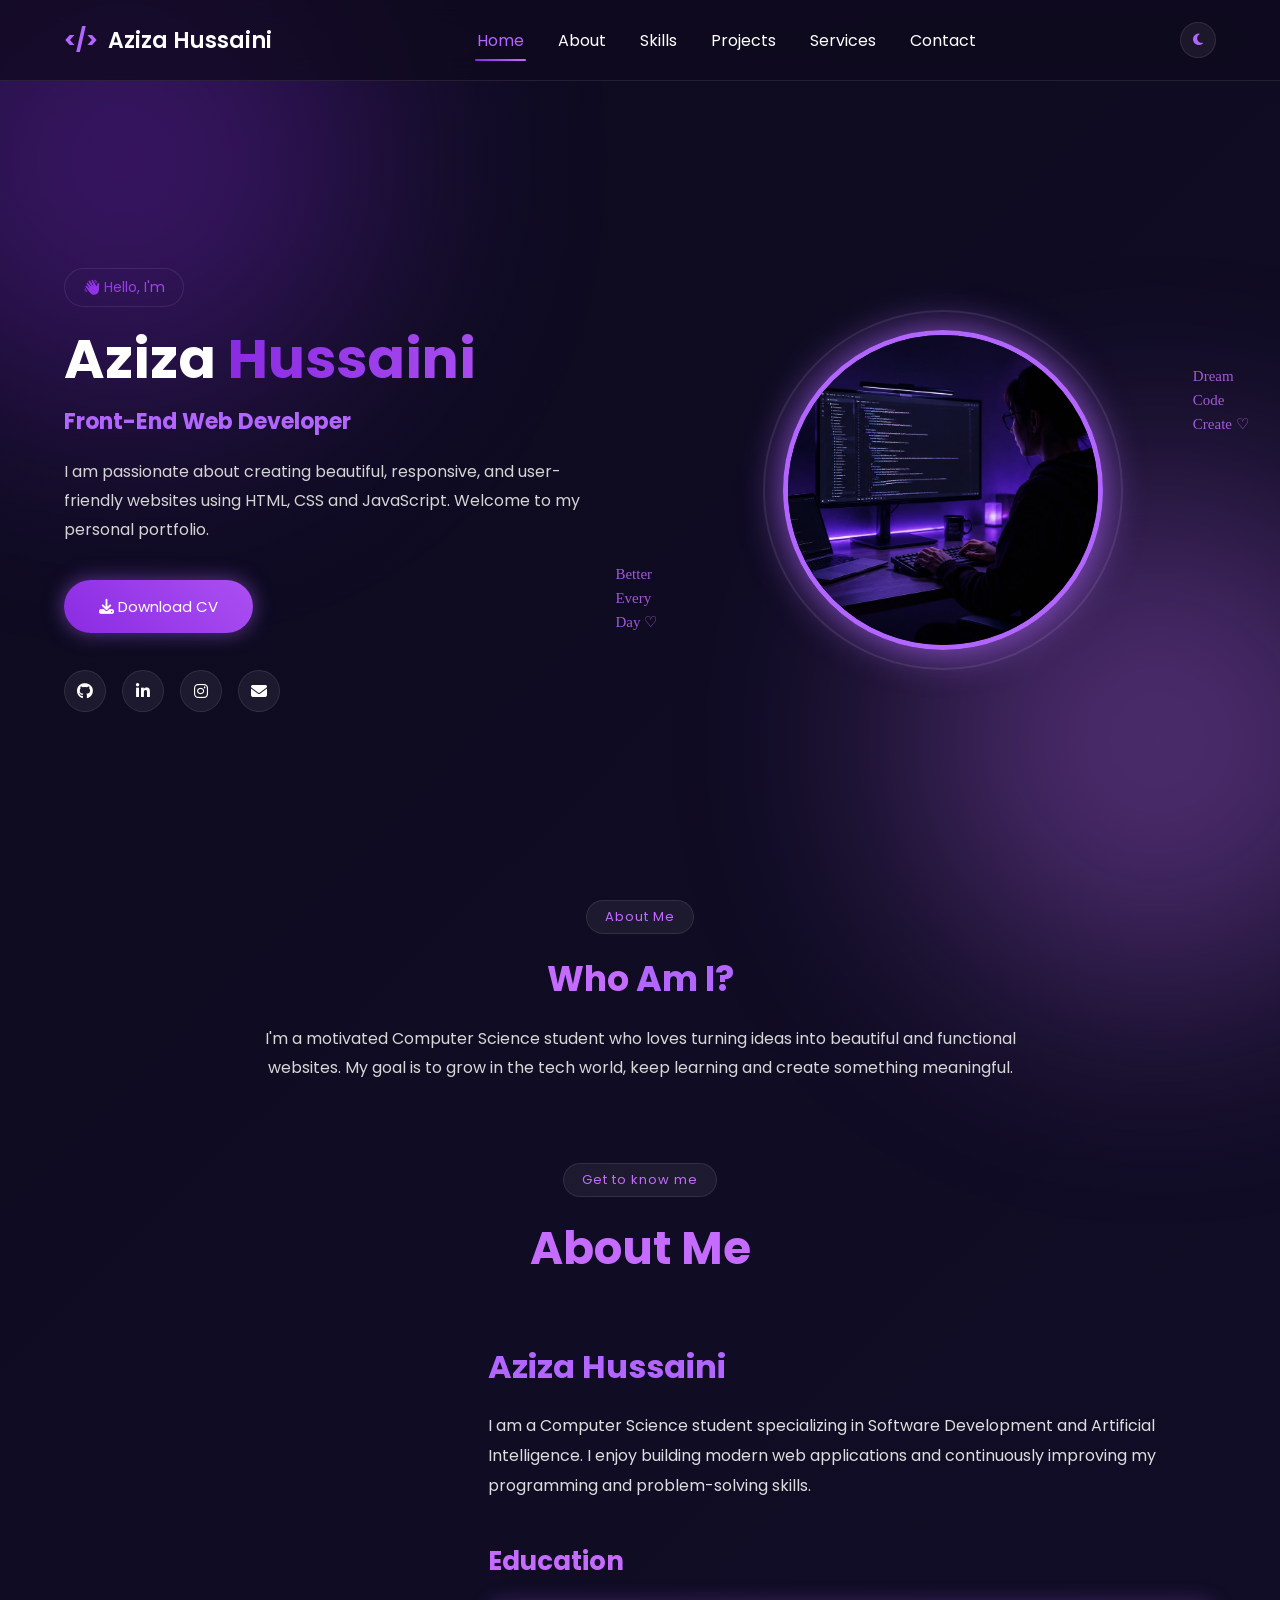
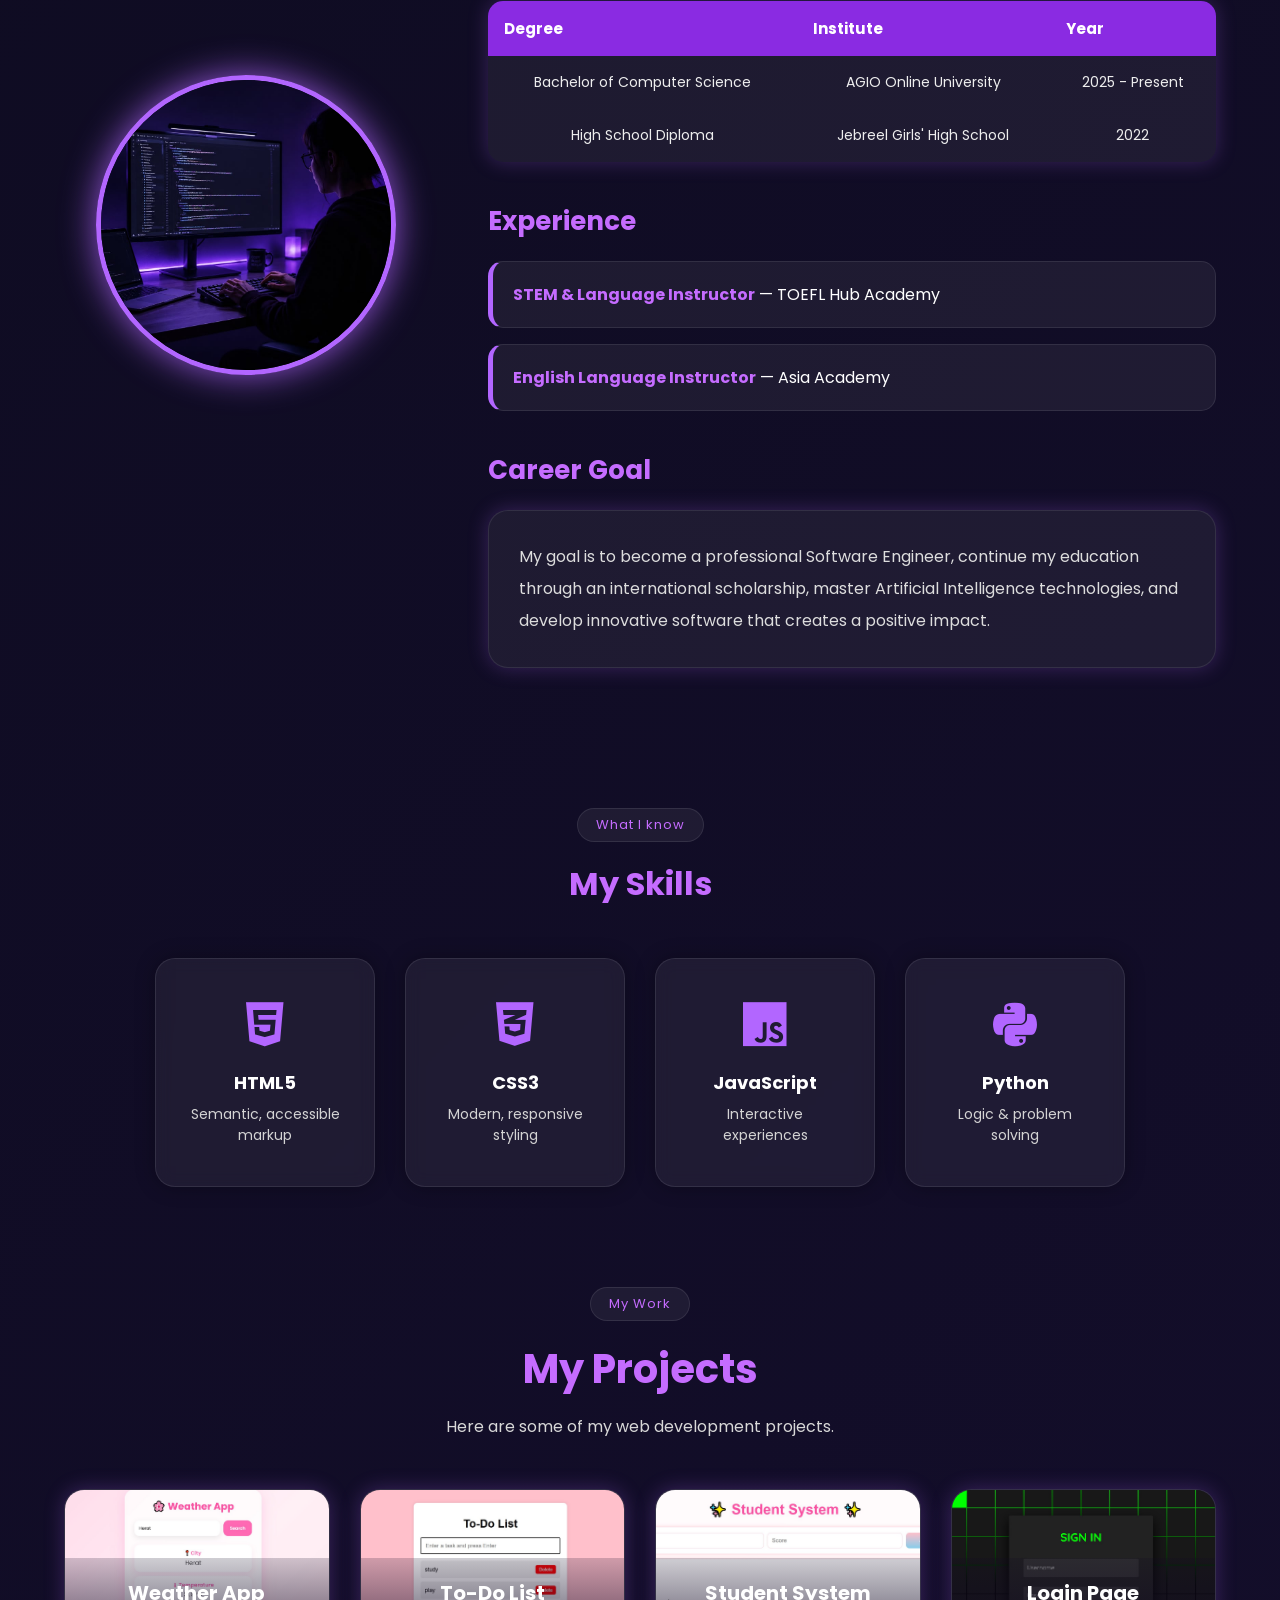
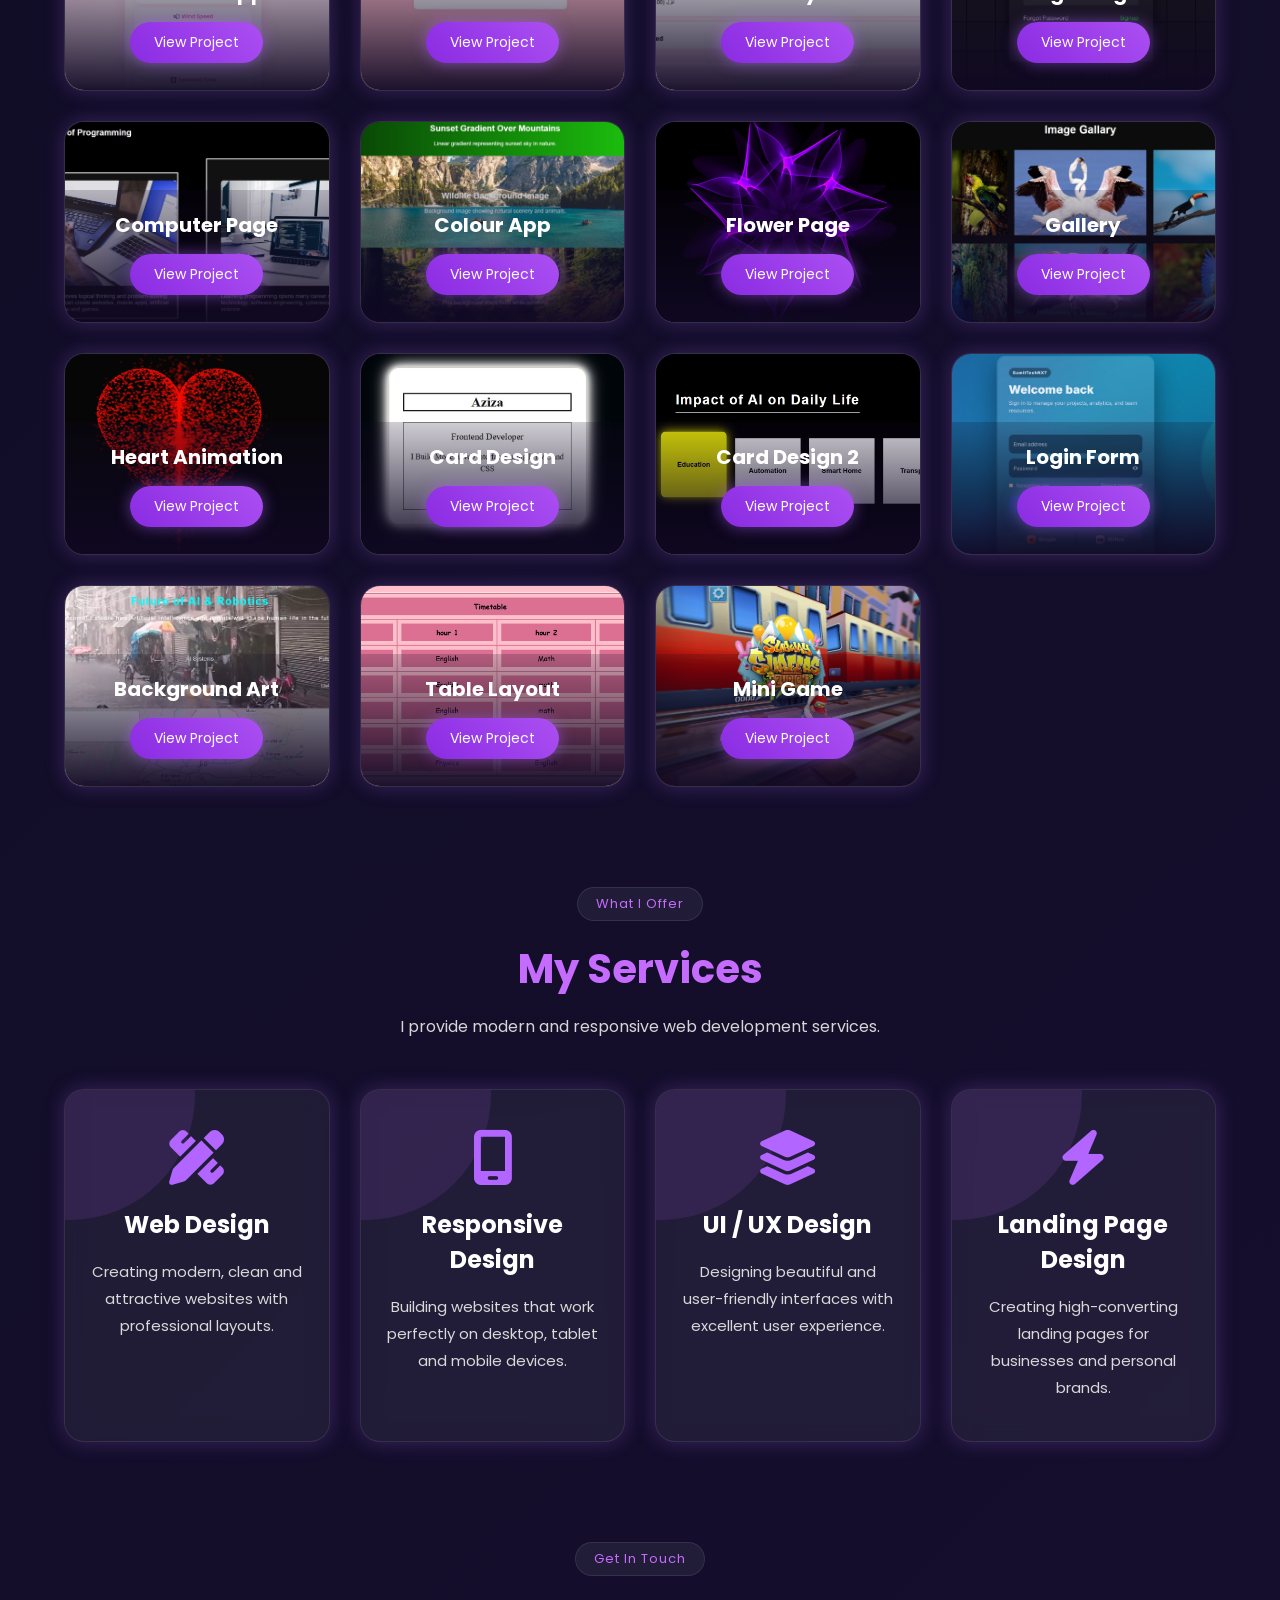
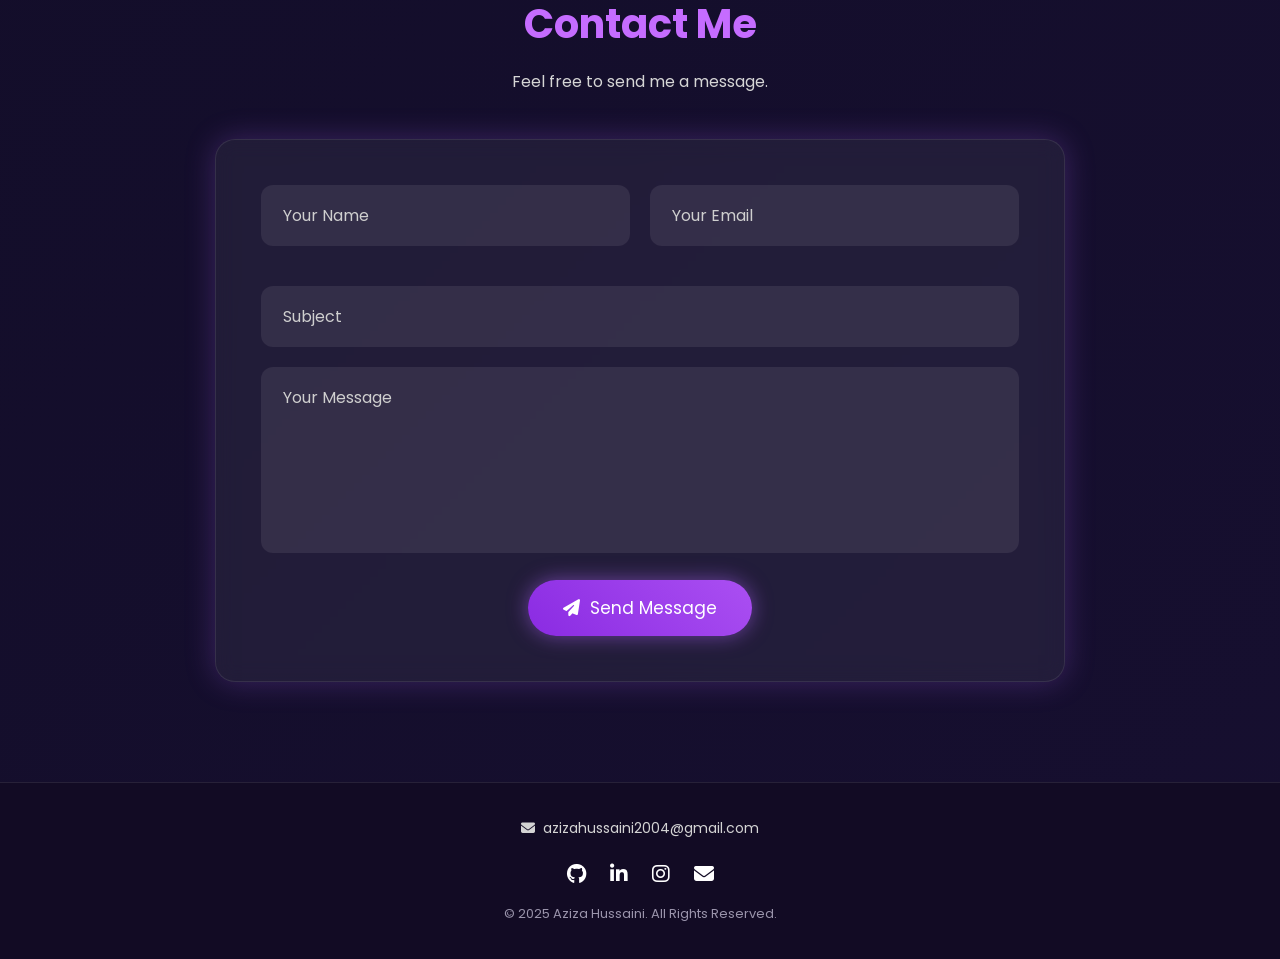
<file: index.html>
<!DOCTYPE html>
<html lang="en">
<head>
<meta charset="UTF-8">
<meta name="viewport" content="width=device-width, initial-scale=1.0">
<title>Aziza Hussaini | Front-End Web Developer</title>
<link rel="preconnect" href="https://fonts.googleapis.com">
<link href="https://fonts.googleapis.com/css2?family=Poppins:wght@300;400;500;600;700&display=swap" rel="stylesheet">
<link rel="stylesheet" href="https://cdnjs.cloudflare.com/ajax/libs/font-awesome/6.5.1/css/all.min.css">
<link rel="stylesheet" href="style2.css">
</head>
<body>

<header>
  <div class="navbar">
    <div class="logo"><span class="logo-icon">&lt;/&gt;</span> Aziza Hussaini</div>
    <ul class="nav-links">
      <li><a href="#home" class="active">Home</a></li>
      <li><a href="#about">About</a></li>
      <li><a href="#skills">Skills</a></li>
      <li><a href="#projects">Projects</a></li>
      <li><a href="#services">Services</a></li>
      <li><a href="#contact">Contact</a></li>
    </ul>
    <button class="theme-toggle" id="themeToggle" aria-label="Toggle theme"><i class="fa-solid fa-moon"></i></button>
  </div>
</header>

<main>

  <!-- HOME -->
  <section class="hero" id="home">
    <div class="hero-text">
      <span class="badge">👋 Hello, I'm</span>
      <h1>Aziza <span>Hussaini</span></h1>
      <h3>Front-End Web Developer</h3>
      <p>I am passionate about creating beautiful, responsive, and user-friendly websites using HTML, CSS and JavaScript. Welcome to my personal portfolio.</p>
      <a href="cv2.pdf" class="btn" download><i class="fa-solid fa-download"></i> Download CV</a>
      <div class="social-row">
        <a href="#" aria-label="GitHub"><i class="fa-brands fa-github"></i></a>
        <a href="#" aria-label="LinkedIn"><i class="fa-brands fa-linkedin-in"></i></a>
        <a href="https://www.instagram.com/ghazaldominion" aria-label="Instagram"><i class="fa-brands fa-instagram"></i></a>
        <a href="mailto:azizahussaini2004@gmail.com" aria-label="Email"><i class="fa-solid fa-envelope"></i></a>
      </div>
    </div>
    <div class="hero-image">
      <span class="doodle doodle-1">Dream<br>Code<br>Create ♡</span>
      <div class="frame">
        <img src="my img.jpeg" alt="Aziza Hussaini">
      </div>
      <span class="doodle doodle-2">Better<br>Every<br>Day ♡</span>
    </div>
  </section>

  <div class="about-preview">
    <span class="eyebrow">About Me</span>
    <h2>Who <span style="color:var(--accent)">Am I?</span></h2>
    <p>I'm a motivated Computer Science student who loves turning ideas into beautiful and functional websites. My goal is to grow in the tech world, keep learning and create something meaningful.</p>
  </div>

  <!-- ABOUT -->
  <section class="about-page" id="about">
    <span class="eyebrow">Get to know me</span>
    <h1>About Me</h1>
    <div class="about-container">
      <div class="about-image">
        <img src="my img.jpeg" alt="Aziza Hussaini">
      </div>
      <div class="about-content">
        <h2>Aziza Hussaini</h2>
        <p>I am a Computer Science student specializing in Software Development and Artificial Intelligence. I enjoy building modern web applications and continuously improving my programming and problem-solving skills.</p>

        <div class="education">
          <h3>Education</h3>
          <table>
            <tr><th>Degree</th><th>Institute</th><th>Year</th></tr>
            <tr><td>Bachelor of Computer Science</td><td>AGIO Online University</td><td>2025 - Present</td></tr>
            <tr><td>High School Diploma</td><td>Jebreel Girls' High School</td><td>2022</td></tr>
          </table>
        </div>

        <div class="experience">
          <h3>Experience</h3>
          <ul>
            <li><strong>STEM &amp; Language Instructor</strong> — TOEFL Hub Academy</li>
            <li><strong>English Language Instructor</strong> — Asia Academy</li>
          </ul>
        </div>

        <div class="goals">
          <h3>Career Goal</h3>
          <p>My goal is to become a professional Software Engineer, continue my education through an international scholarship, master Artificial Intelligence technologies, and develop innovative software that creates a positive impact.</p>
        </div>
      </div>
    </div>
  </section>

  <!-- SKILLS -->
  <section class="skills" id="skills">
    <span class="eyebrow">What I know</span>
    <h2>My Skills</h2>
    <div class="skill-container">
      <div class="skill-card"><i class="fa-brands fa-html5"></i><h3>HTML5</h3><p>Semantic, accessible markup</p></div>
      <div class="skill-card"><i class="fa-brands fa-css3-alt"></i><h3>CSS3</h3><p>Modern, responsive styling</p></div>
      <div class="skill-card"><i class="fa-brands fa-js"></i><h3>JavaScript</h3><p>Interactive experiences</p></div>
      <div class="skill-card"><i class="fa-brands fa-python"></i><h3>Python</h3><p>Logic &amp; problem solving</p></div>
    </div>
  </section>

  <!-- PROJECTS -->
  <section class="projects" id="projects">
    <span class="eyebrow">My Work</span>
    <h2>My Projects</h2>
    <p>Here are some of my web development projects.</p>
    <div class="project-gallery">
      <div class="project-card"><img src="weatherapp.jpg" alt="Weather App"><div class="project-info"><h3>Weather App</h3><a href="#" class="btn">View Project</a></div></div>
      <div class="project-card"><img src="to do list.jpg" alt="To Do List"><div class="project-info"><h3>To-Do List</h3><a href="#" class="btn">View Project</a></div></div>
      <div class="project-card"><img src="studentsystem.jpg" alt="Student System"><div class="project-info"><h3>Student System</h3><a href="#" class="btn">View Project</a></div></div>
      <div class="project-card"><img src="login2.jpg" alt="Login Page"><div class="project-info"><h3>Login Page</h3><a href="#" class="btn">View Project</a></div></div>
      <div class="project-card"><img src="computer.jpg" alt="Computer"><div class="project-info"><h3>Computer Page</h3><a href="#" class="btn">View Project</a></div></div>
      <div class="project-card"><img src="coloure.jpg" alt="Colour Project"><div class="project-info"><h3>Colour App</h3><a href="#" class="btn">View Project</a></div></div>
      <div class="project-card"><img src="flower.jpg" alt="Flower"><div class="project-info"><h3>Flower Page</h3><a href="#" class="btn">View Project</a></div></div>
      <div class="project-card"><img src="gallary.jpg" alt="Gallery"><div class="project-info"><h3>Gallery</h3><a href="#" class="btn">View Project</a></div></div>
      <div class="project-card"><img src="heart.jpg" alt="Heart"><div class="project-info"><h3>Heart Animation</h3><a href="#" class="btn">View Project</a></div></div>
      <div class="project-card"><img src="card.jpg" alt="Card"><div class="project-info"><h3>Card Design</h3><a href="#" class="btn">View Project</a></div></div>
      <div class="project-card"><img src="card2.jpg" alt="Card 2"><div class="project-info"><h3>Card Design 2</h3><a href="#" class="btn">View Project</a></div></div>
      <div class="project-card"><img src="login.jpg" alt="Login"><div class="project-info"><h3>Login Form</h3><a href="#" class="btn">View Project</a></div></div>
      <div class="project-card"><img src="background.jpg" alt="Background"><div class="project-info"><h3>Background Art</h3><a href="#" class="btn">View Project</a></div></div>
      <div class="project-card"><img src="table.jpg" alt="Table"><div class="project-info"><h3>Table Layout</h3><a href="#" class="btn">View Project</a></div></div>
      <div class="project-card"><img src="game.jpg" alt="Game"><div class="project-info"><h3>Mini Game</h3><a href="#" class="btn">View Project</a></div></div>
    </div>
  </section>

  <!-- SERVICES -->
  <section class="services" id="services">
    <span class="eyebrow">What I Offer</span>
    <h2>My Services</h2>
    <p>I provide modern and responsive web development services.</p>
    <div class="services-container">
      <div class="service-card"><i class="fa-solid fa-pen-ruler"></i><h3>Web Design</h3><p>Creating modern, clean and attractive websites with professional layouts.</p></div>
      <div class="service-card"><i class="fa-solid fa-mobile-screen"></i><h3>Responsive Design</h3><p>Building websites that work perfectly on desktop, tablet and mobile devices.</p></div>
      <div class="service-card"><i class="fa-solid fa-layer-group"></i><h3>UI / UX Design</h3><p>Designing beautiful and user-friendly interfaces with excellent user experience.</p></div>
      <div class="service-card"><i class="fa-solid fa-bolt"></i><h3>Landing Page Design</h3><p>Creating high-converting landing pages for businesses and personal brands.</p></div>
    </div>
  </section>

  <!-- CONTACT -->
  <section class="contact" id="contact">
    <span class="eyebrow">Get In Touch</span>
    <h2>Contact Me</h2>
    <p>Feel free to send me a message.</p>
    <form class="contact-container" onsubmit="return false;">
      <div class="input-box">
        <input type="text" placeholder="Your Name" required>
        <input type="email" placeholder="Your Email" required>
      </div>
      <input type="text" placeholder="Subject" required>
      <textarea rows="6" placeholder="Your Message" required></textarea>
      <button type="submit" class="btn"><i class="fa-solid fa-paper-plane"></i>Send Message</button>
    </form>
  </section>

</main>

<footer>
  <div class="footer-email"><i class="fa-solid fa-envelope"></i> azizahussaini2004@gmail.com</div>
  <div class="social-icons">
    <a href="#" aria-label="GitHub"><i class="fa-brands fa-github"></i></a>
    <a href="#" aria-label="LinkedIn"><i class="fa-brands fa-linkedin-in"></i></a>
    <a href="https://www.instagram.com/ghazaldominion" aria-label="Instagram"><i class="fa-brands fa-instagram"></i></a>
    <a href="mailto:azizahussaini2004@gmail.com" aria-label="Email"><i class="fa-solid fa-envelope"></i></a>
  </div>
  <p class="footer-note">© 2025 Aziza Hussaini. All Rights Reserved.</p>
</footer>

<script>
  // highlight active nav link on scroll
  const sections = document.querySelectorAll('section[id]');
  const navLinks = document.querySelectorAll('.nav-links a');
  window.addEventListener('scroll', () => {
    let current = '';
    sections.forEach(sec => {
      const top = sec.offsetTop - 120;
      if (window.scrollY >= top) current = sec.getAttribute('id');
    });
    navLinks.forEach(a => {
      a.classList.toggle('active', a.getAttribute('href') === '#' + current);
    });
  });

  // simple theme toggle icon swap (decorative)
  const toggle = document.getElementById('themeToggle');
  toggle.addEventListener('click', () => {
    document.body.classList.toggle('light-preview');
    const icon = toggle.querySelector('i');
    icon.classList.toggle('fa-moon');
    icon.classList.toggle('fa-sun');
  });
</script>

</body>
</html>
</file>
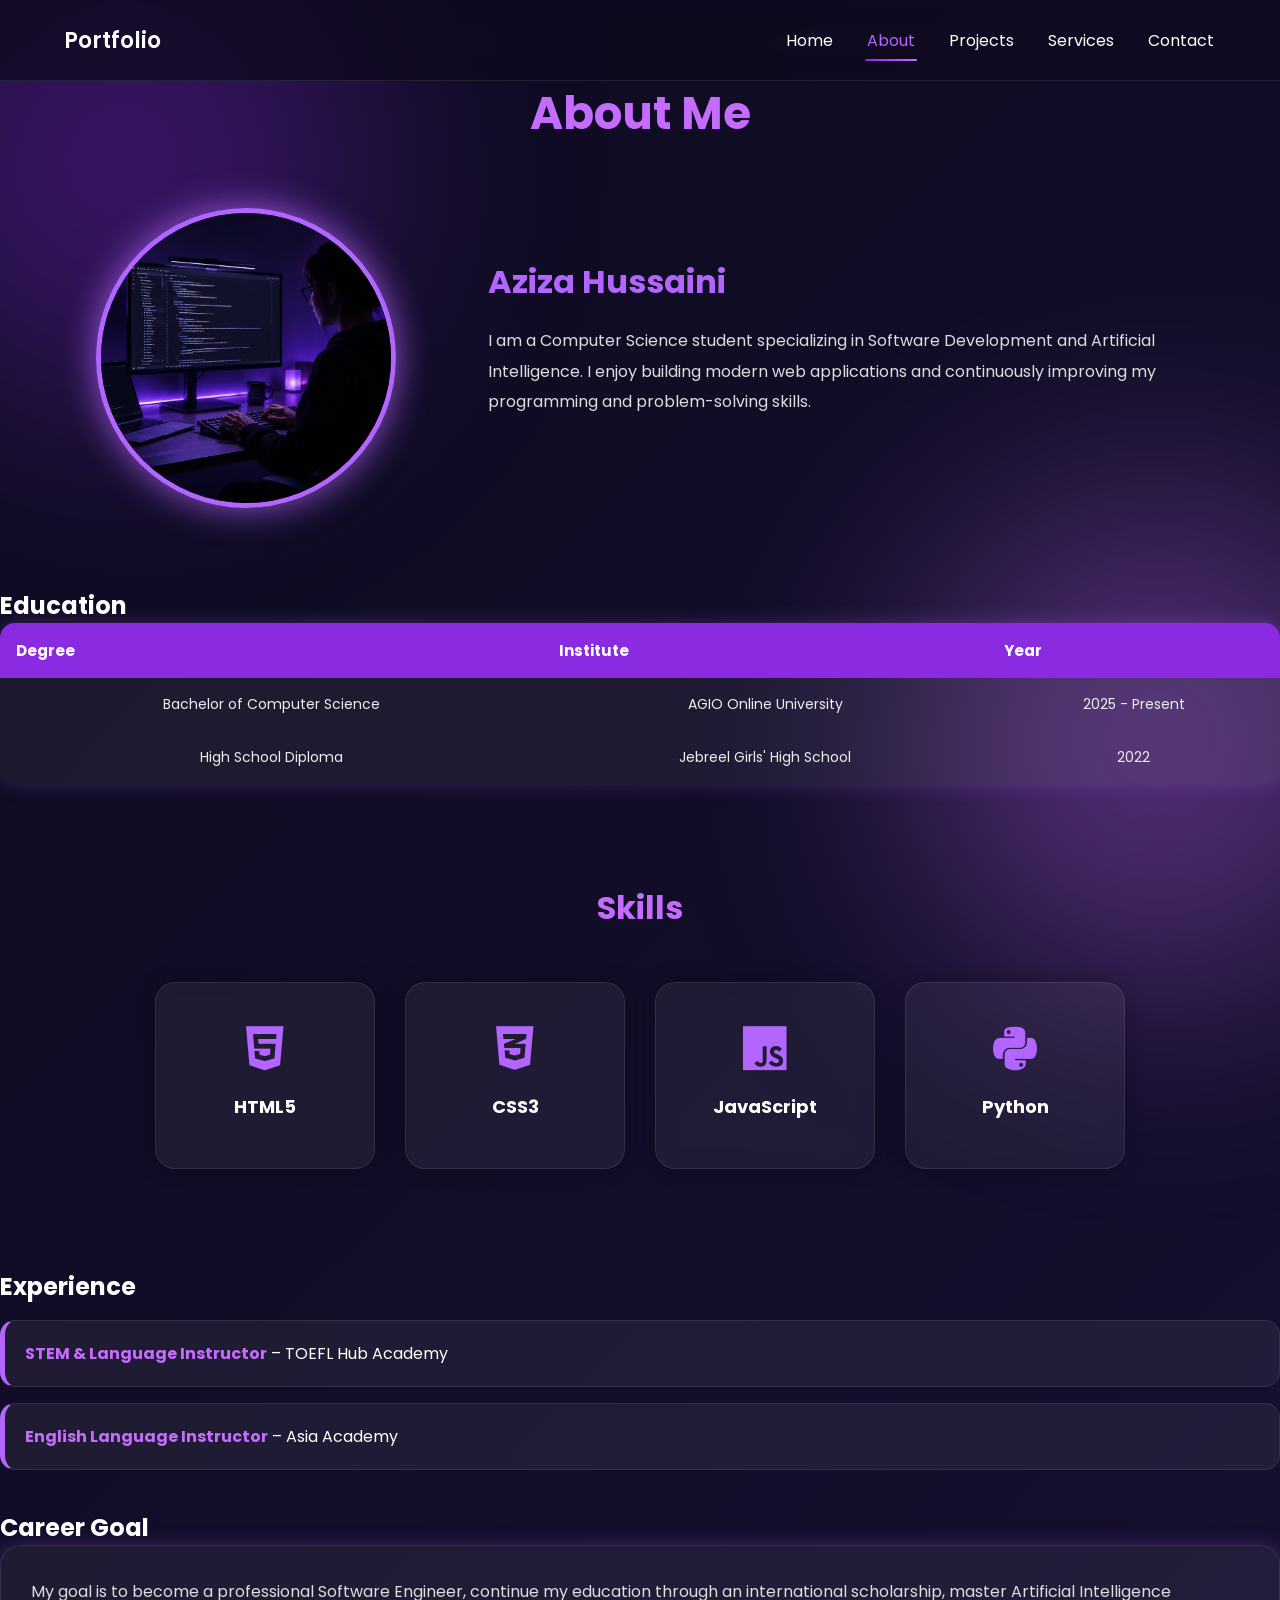
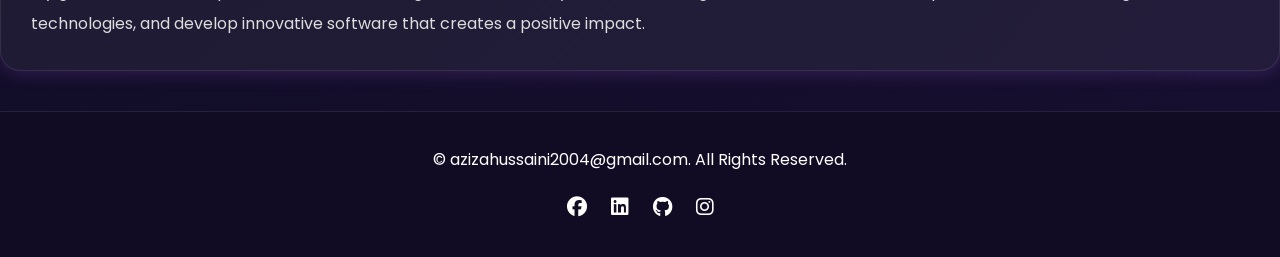
<file: about.html>
<!DOCTYPE html>
<html lang="en">

<head>
    <meta charset="UTF-8">
    <meta name="viewport" content="width=device-width, initial-scale=1.0">
    <title>About | Personal Portfolio</title>

    <link rel="stylesheet" href="style2.css">

    <link rel="preconnect" href="https://fonts.googleapis.com">
    <link rel="preconnect" href="https://fonts.gstatic.com" crossorigin>

    <link href="https://fonts.googleapis.com/css2?family=Poppins:wght@300;400;500;600;700&display=swap" rel="stylesheet">

    <link rel="stylesheet"
        href="https://cdnjs.cloudflare.com/ajax/libs/font-awesome/6.6.0/css/all.min.css">

</head>

<body>

<header>

<nav class="navbar">

<h2 class="logo">Portfolio</h2>

<ul class="nav-links">

<li><a href="index.html">Home</a></li>

<li><a href="about.html" class="active">About</a></li>

<li><a href="projects.html">Projects</a></li>

<li><a href="services.html">Services</a></li>

<li><a href="contact.html">Contact</a></li>

</ul>

</nav>

</header>

<section class="about-page">

<h1>About Me</h1>

<div class="about-container">

<div class="about-image">

<img src="my img.jpeg" alt="Profile">

</div>

<div class="about-content">

<h2>Aziza Hussaini</h2>

<p>
I am a Computer Science student specializing in Software Development and Artificial Intelligence. I enjoy building modern web applications and continuously improving my programming and problem-solving skills.
</p>

</div>

</div>

</section>

<section class="education">

<h2>Education</h2>

<table>

<tr>

<th>Degree</th>

<th>Institute</th>

<th>Year</th>

</tr>

<tr>

<td>Bachelor of Computer Science</td>

<td>AGIO Online University</td>

<td>2025 - Present</td>

</tr>

<tr>

<td>High School Diploma</td>

<td>Jebreel Girls' High School</td>

<td>2022</td>

</tr>

</table>

</section>

<section class="skills">

<h2>Skills</h2>

<div class="skill-container">

<div class="skill-card">
<i class="fa-brands fa-html5"></i>
<h3>HTML5</h3>
</div>

<div class="skill-card">
<i class="fa-brands fa-css3-alt"></i>
<h3>CSS3</h3>
</div>

<div class="skill-card">
<i class="fa-brands fa-js"></i>
<h3>JavaScript</h3>
</div>

<div class="skill-card">
<i class="fa-brands fa-python"></i>
<h3>Python</h3>
</div>

</div>

</section>

<section class="experience">

<h2>Experience</h2>

<ul>

<li><strong>STEM & Language Instructor</strong> – TOEFL Hub Academy</li>

<li><strong>English Language Instructor</strong> – Asia Academy</li>

</ul>

</section>

<section class="goals">

<h2>Career Goal</h2>

<p>
My goal is to become a professional Software Engineer, continue my education through an international scholarship, master Artificial Intelligence technologies, and develop innovative software that creates a positive impact.
</p>

</section>

<footer>

        <p>
            &copy; azizahussaini2004@gmail.com. All Rights Reserved.
        </p>

        <div class="social-icons">

            <a href="#"><i class="fab fa-facebook"></i></a>

            <a href=""><i class="fab fa-linkedin"></i></a>

            <a href=""><i class="fab fa-github"></i></a>

            <a href="https://www.instagram.com/ghazaldominion?igsh=MXRhOHNsNjl5M2JkeQ%3D%3D&utm_source=qr"><i class="fab fa-instagram"></i></a>

        </div>

    </footer>

</body>

</html>
</file>
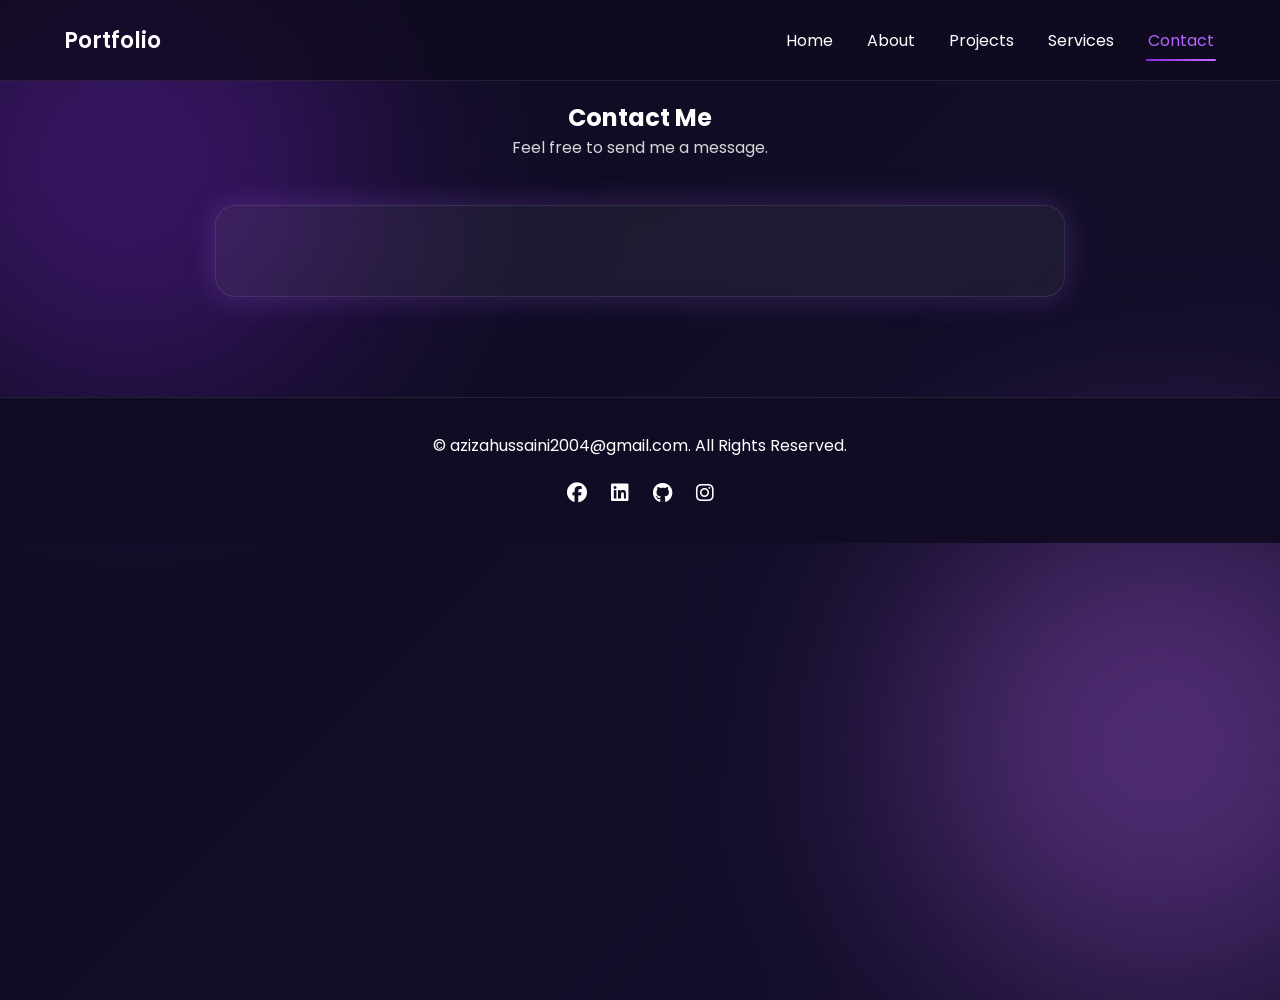
<file: contact.html>
<!DOCTYPE html>
<html lang="en">

<head>

<meta charset="UTF-8">

<meta name="viewport" content="width=device-width, initial-scale=1.0">

<title>Contact | Portfolio</title>

<link rel="stylesheet" href="style2.css">

<link rel="preconnect" href="https://fonts.googleapis.com">

<link rel="preconnect" href="https://fonts.gstatic.com" crossorigin>

<link href="https://fonts.googleapis.com/css2?family=Poppins:wght@300;400;500;600;700&display=swap" rel="stylesheet">

<link rel="stylesheet"
href="https://cdnjs.cloudflare.com/ajax/libs/font-awesome/6.6.0/css/all.min.css">

</head>

<body>

<header>

<nav class="navbar">

<h2 class="logo">Portfolio</h2>

<ul class="nav-links">

<li><a href="index.html">Home</a></li>

<li><a href="about.html">About</a></li>

<li><a href="projects.html">Projects</a></li>

<li><a href="services.html">Services</a></li>

<li><a href="contact.html" class="active">Contact</a></li>

</ul>

</nav>

</header>

<section class="contact">

<h1>Contact Me</h1>

<p>Feel free to send me a message.</p>

<div class="contact-container">

<script type="text/javascript" src="https://form.jotform.com/jsform/262104630292044"></script>



</div>

</section>

<footer>

        <p>
            &copy; azizahussaini2004@gmail.com. All Rights Reserved.
        </p>

        <div class="social-icons">

            <a href="#"><i class="fab fa-facebook"></i></a>

            <a href=""><i class="fab fa-linkedin"></i></a>

            <a href="#"><i class="fab fa-github"></i></a>

            <a href="https://www.instagram.com/ghazaldominion?igsh=MXRhOHNsNjl5M2JkeQ%3D%3D&utm_source=qr"><i class="fab fa-instagram"></i></a>

        </div>

    </footer>

</body>

</html>
</file>
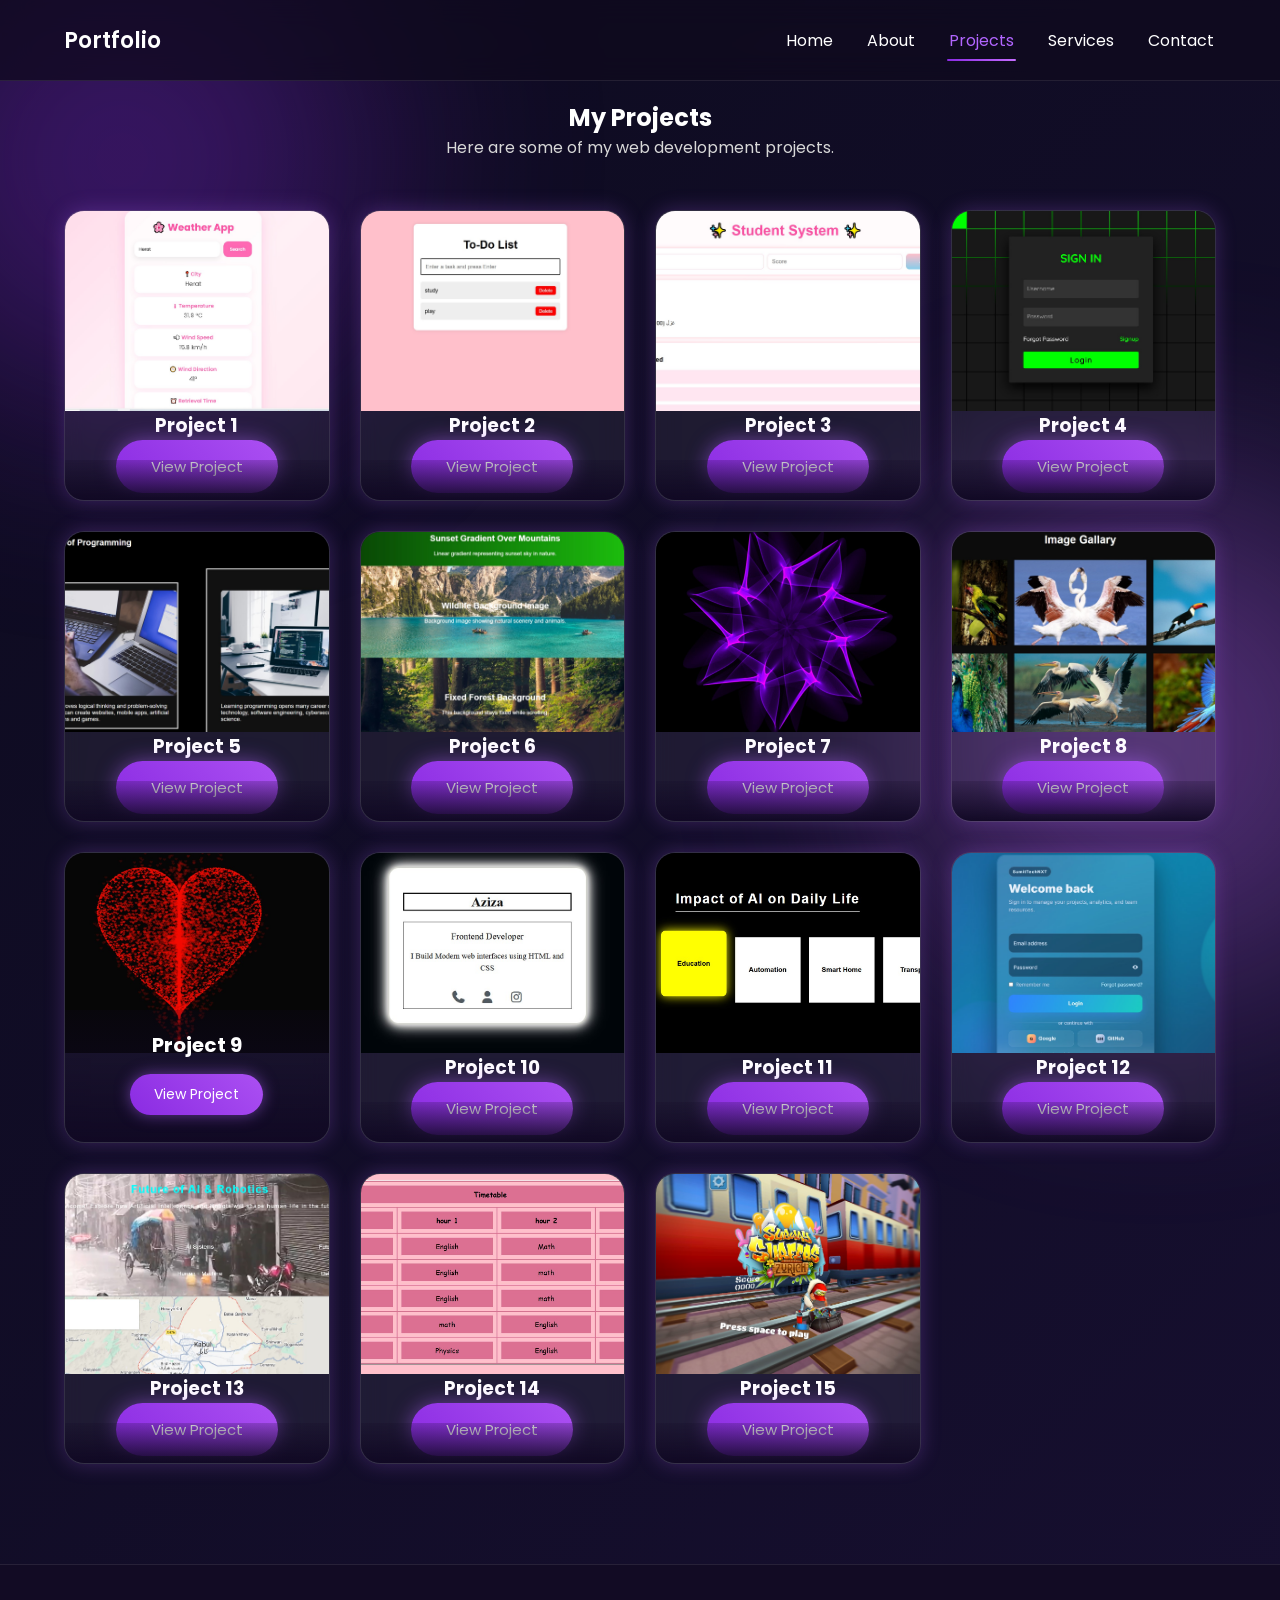
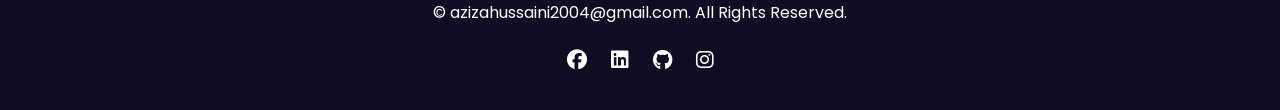
<file: projects.html>
<!DOCTYPE html>
<html lang="en">

<head>
    <meta charset="UTF-8">
    <meta name="viewport" content="width=device-width, initial-scale=1.0">
    <title>Projects | Portfolio</title>

    <link rel="stylesheet" href="style2.css">

    <link rel="preconnect" href="https://fonts.googleapis.com">

    <link rel="preconnect" href="https://fonts.gstatic.com" crossorigin>

    <link href="https://fonts.googleapis.com/css2?family=Poppins:wght@300;400;500;600;700&display=swap" rel="stylesheet">

    <link rel="stylesheet"
    href="https://cdnjs.cloudflare.com/ajax/libs/font-awesome/6.6.0/css/all.min.css">

</head>

<body>

<header>

<nav class="navbar">

<h2 class="logo">Portfolio</h2>

<ul class="nav-links">

<li><a href="index.html">Home</a></li>

<li><a href="about.html">About</a></li>

<li><a href="projects.html" class="active">Projects</a></li>

<li><a href="services.html">Services</a></li>

<li><a href="contact.html">Contact</a></li>

</ul>

</nav>

</header>

<section class="projects">

<h1>My Projects</h1>

<p>Here are some of my web development projects.</p>

<div class="project-gallery">

<!-- Project 1 -->

<div class="project-card">

<img src="weatherapp.jpg" alt="Project 1">
<h3>Project 1</h3>

<a href="#" class="btn">View Project</a>

<div class="project-info">



</div>

</div>

<!-- Project 2 -->

<div class="project-card">

<img src="to do list.jpg">
<h3>Project 2</h3>

<a href="#" class="btn">View Project</a>

<div class="project-info">


</div>

</div>

<!-- Project 3 -->

<div class="project-card">

<img src="studentsystem.jpg">
<h3>Project 3</h3>

<a href="#" class="btn">View Project</a>

<div class="project-info">


</div>

</div>

<!-- Project 4 -->

<div class="project-card">

<img src="login2.jpg">
<h3>Project 4</h3>

<a href="#" class="btn">View Project</a>

<div class="project-info">



</div>

</div>

<!-- Project 5 -->

<div class="project-card">

<img src="computer.jpg">
<h3>Project 5</h3>

<a href="#" class="btn">View Project</a>

<div class="project-info">



</div>

</div>

<!-- Project 6 -->

<div class="project-card">

<img src="coloure.jpg">
<h3>Project 6</h3>

<a href="#" class="btn">View Project</a>

<div class="project-info">


</div>

</div>

<!-- Project 7 -->

<div class="project-card">

<img src="flower.jpg">
<h3>Project 7</h3>

<a href="#" class="btn">View Project</a>

<div class="project-info">



</div>

</div>

<!-- Project 8 -->

<div class="project-card">

<img src="gallary.jpg">
<h3>Project 8</h3>

<a href="#" class="btn">View Project</a>

<div class="project-info">


</div>

</div>

<!-- Project 9 -->

<div class="project-card">

<img src="heart.jpg">

<div class="project-info">

<h3>Project 9</h3>

<a href="#" class="btn">View Project</a>

</div>

</div>

<!-- Project 10 -->

<div class="project-card">

<img src="card.jpg">
<h3>Project 10</h3>

<a href="#" class="btn">View Project</a>

<div class="project-info">


</div>

</div>

<!-- Project 11 -->

<div class="project-card">

<img src="card2.jpg">
<h3>Project 11</h3>

<a href="#" class="btn">View Project</a>

<div class="project-info">



</div>

</div>

<!-- Project 12 -->

<div class="project-card">

<img src="login.jpg">
<h3>Project 12</h3>

<a href="#" class="btn">View Project</a>

<div class="project-info">



</div>

</div>

<!-- Project 13 -->

<div class="project-card">

<img src="background.jpg">
<h3>Project 13</h3>

<a href="#" class="btn">View Project</a>


<div class="project-info">


</div>

</div>

<!-- Project 14 -->

<div class="project-card">

<img src="table.jpg">
<h3>Project 14</h3>

<a href="#" class="btn">View Project</a>


<div class="project-info">


</div>

</div>

<!-- Project 15 -->

<div class="project-card">

<img src="game.jpg">
<h3>Project 15</h3>

<a href="#" class="btn">View Project</a>


<div class="project-info">



</div>

</div>

</div>

</section>

 <!-- Footer -->
    <footer>

        <p>
            &copy; azizahussaini2004@gmail.com. All Rights Reserved.
        </p>

        <div class="social-icons">

            <a href="#"><i class="fab fa-facebook"></i></a>

            <a href=""><i class="fab fa-linkedin"></i></a>

            <a href="#"><i class="fab fa-github"></i></a>

            <a href="https://www.instagram.com/ghazaldominion?igsh=MXRhOHNsNjl5M2JkeQ%3D%3D&utm_source=qr"><i class="fab fa-instagram"></i></a>

        </div>

    </footer>
</body>

</html>
</file>
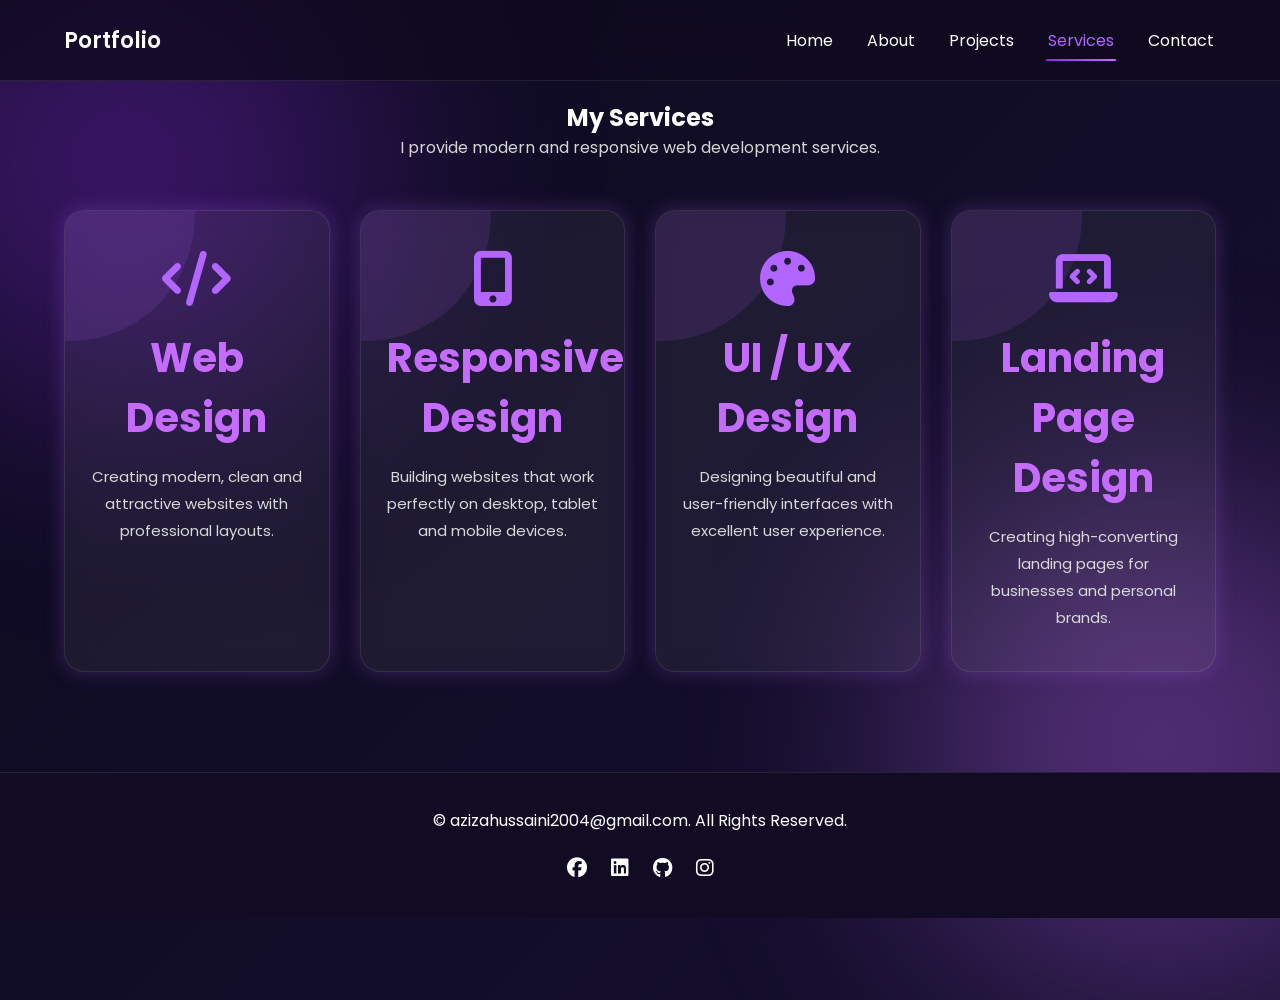
<file: services.html>
<!DOCTYPE html>
<html lang="en">

<head>

<meta charset="UTF-8">

<meta name="viewport" content="width=device-width, initial-scale=1.0">

<title>Services | Portfolio</title>

<link rel="stylesheet" href="style2.css">

<link rel="preconnect" href="https://fonts.googleapis.com">

<link rel="preconnect" href="https://fonts.gstatic.com" crossorigin>

<link href="https://fonts.googleapis.com/css2?family=Poppins:wght@300;400;500;600;700&display=swap" rel="stylesheet">

<link rel="stylesheet"
href="https://cdnjs.cloudflare.com/ajax/libs/font-awesome/6.6.0/css/all.min.css">

</head>

<body>

<header>

<nav class="navbar">

<h2 class="logo">Portfolio</h2>

<ul class="nav-links">

<li><a href="index.html">Home</a></li>

<li><a href="about.html">About</a></li>

<li><a href="projects.html">Projects</a></li>

<li><a href="services.html" class="active">Services</a></li>

<li><a href="contact.html">Contact</a></li>

</ul>

</nav>

</header>

<section class="services">

<h1>My Services</h1>

<p>I provide modern and responsive web development services.</p>

<div class="services-container">

<div class="service-card">

<i class="fa-solid fa-code"></i>

<h2>Web Design</h2>

<p>
Creating modern, clean and attractive websites with professional layouts.
</p>

</div>

<div class="service-card">

<i class="fa-solid fa-mobile-screen-button"></i>

<h2>Responsive Design</h2>

<p>
Building websites that work perfectly on desktop, tablet and mobile devices.
</p>

</div>

<div class="service-card">

<i class="fa-solid fa-palette"></i>

<h2>UI / UX Design</h2>

<p>
Designing beautiful and user-friendly interfaces with excellent user experience.
</p>

</div>

<div class="service-card">

<i class="fa-solid fa-laptop-code"></i>

<h2>Landing Page Design</h2>

<p>
Creating high-converting landing pages for businesses and personal brands.
</p>

</div>

</div>

</section>

 <footer>

        <p>
            &copy; azizahussaini2004@gmail.com. All Rights Reserved.
        </p>

        <div class="social-icons">

            <a href="#"><i class="fab fa-facebook"></i></a>

            <a href=""><i class="fab fa-linkedin"></i></a>

            <a href="#"><i class="fab fa-github"></i></a>

            <a href="https://www.instagram.com/ghazaldominion?igsh=MXRhOHNsNjl5M2JkeQ%3D%3D&utm_source=qr"><i class="fab fa-instagram"></i></a>

        </div>

    </footer>

</body>

</html>
</file>
<file: style2.css>
/* ==========================
   Google Font
========================== */

:root{
    --bg-1:#0d0b1f;
    --bg-2:#1b1138;
    --bg-3:#2b1459;
    --accent:#b266ff;
    --accent-light:#c56cff;
    --accent-deep:#8a2be2;
    --text-soft:#d4d4d4;
    --glass:rgba(255,255,255,.06);
    --glass-border:rgba(255,255,255,.09);
    --container:1200px;
    --transition:.4s cubic-bezier(.25,.8,.25,1);
}

*{
    margin:0;
    padding:0;
    box-sizing:border-box;
    scroll-behavior:smooth;
    font-family:'Poppins',sans-serif;
}

html{
    -webkit-text-size-adjust:100%;
}

body{
    background:linear-gradient(135deg,var(--bg-1),var(--bg-2),var(--bg-3));
    background-size:300% 300%;
    animation:bgFlow 18s ease infinite;
    color:white;
    min-height:100vh;
    width:100%;
    overflow-x:hidden;
    position:relative;
}

body::before,
body::after{
    content:"";
    position:fixed;
    width:min(45vw,500px);
    height:min(45vw,500px);
    border-radius:50%;
    filter:blur(120px);
    z-index:0;
    pointer-events:none;
    opacity:.35;
}

body::before{
    background:var(--accent-deep);
    top:-10%;
    left:-10%;
    animation:blobMove 14s ease-in-out infinite;
}

body::after{
    background:var(--accent-light);
    bottom:-10%;
    right:-10%;
    animation:blobMove 16s ease-in-out infinite reverse;
}

::-webkit-scrollbar{ width:10px; }
::-webkit-scrollbar-track{ background:var(--bg-1); }
::-webkit-scrollbar-thumb{
    background:linear-gradient(var(--accent-deep),var(--accent-light));
    border-radius:10px;
}

header, main, section, footer{ position:relative; z-index:1; }

/* every scroll target sits below the fixed header */
section[id]{
    scroll-margin-top:90px;
}

/* ==========================
Header
========================== */

header{
    width:100%;
    position:fixed;
    top:0; left:0;
    background:rgba(15,10,30,.75);
    backdrop-filter:blur(14px);
    -webkit-backdrop-filter:blur(14px);
    border-bottom:1px solid var(--glass-border);
    z-index:1000;
    transition:background var(--transition);
}

.navbar{
    width:90%;
    max-width:var(--container);
    margin:auto;
    height:80px;
    display:flex;
    justify-content:space-between;
    align-items:center;
    flex-wrap:wrap;
}

.logo{
    display:flex;
    align-items:center;
    gap:10px;
    color:white;
    font-size:clamp(18px,3vw,22px);
    font-weight:600;
}

.logo .logo-icon{
    color:var(--accent);
    font-weight:700;
}

.nav-links{
    display:flex;
    list-style:none;
    gap:clamp(14px,3vw,30px);
    flex-wrap:wrap;
    justify-content:center;
    align-items:center;
}

.nav-links a{
    text-decoration:none;
    color:white;
    font-size:clamp(14px,2vw,16px);
    transition:color var(--transition);
    position:relative;
    padding:4px 2px;
}

.nav-links a:hover,
.nav-links a.active{ color:var(--accent); }

.nav-links a::after{
    content:"";
    position:absolute;
    width:0; left:0; bottom:-5px;
    height:2px; border-radius:2px;
    background:linear-gradient(90deg,var(--accent-deep),var(--accent-light));
    transition:width var(--transition);
}

.nav-links a:hover::after,
.nav-links a.active::after{ width:100%; }

.theme-toggle{
    background:var(--glass);
    border:1px solid var(--glass-border);
    color:var(--accent);
    width:36px; height:36px;
    border-radius:50%;
    display:flex;
    align-items:center;
    justify-content:center;
    cursor:pointer;
    transition:transform var(--transition);
}

.theme-toggle:hover{ transform:rotate(20deg) scale(1.1); }

/* ==========================
Hero
========================== */

.hero{
    width:90%;
    max-width:var(--container);
    margin:auto;
    min-height:100vh;
    display:flex;
    justify-content:space-between;
    align-items:center;
    gap:clamp(24px,6vw,60px);
    padding-top:80px;
    position:relative;
}

.hero-text{ flex:1; animation:slideLeft 1.2s ease; }

.badge{
    display:inline-flex;
    align-items:center;
    gap:8px;
    background:var(--glass);
    border:1px solid var(--glass-border);
    padding:8px 18px;
    border-radius:30px;
    font-size:14px;
    margin-bottom:20px;
}

.hero-text h1{
    font-size:clamp(32px,6vw,55px);
    line-height:1.15;
    margin-bottom:15px;
}

.hero-text span{
    background:linear-gradient(90deg,var(--accent-deep),var(--accent-light));
    -webkit-background-clip:text;
    background-clip:text;
    color:transparent;
    background-size:200% auto;
    animation:shine 4s linear infinite;
}

.hero-text h3{
    color:var(--accent);
    font-size:clamp(16px,2.5vw,22px);
    margin-bottom:20px;
}

.hero-text p{
    color:var(--text-soft);
    line-height:1.8;
    margin-bottom:35px;
    font-size:clamp(14px,1.8vw,16px);
    max-width:520px;
}

.btn{
    display:inline-block;
    text-decoration:none;
    background:linear-gradient(45deg,var(--accent-deep),var(--accent-light));
    background-size:200% auto;
    color:white;
    padding:15px 35px;
    border-radius:40px;
    transition:all var(--transition);
    box-shadow:0 0 20px rgba(179,102,255,.5);
    position:relative;
    overflow:hidden;
    border:none;
    cursor:pointer;
    font-size:15px;
}

.btn::before{
    content:"";
    position:absolute;
    top:0; left:-75%;
    width:50%; height:100%;
    background:linear-gradient(120deg,transparent,rgba(255,255,255,.4),transparent);
    transform:skewX(-25deg);
    transition:.6s;
}

.btn:hover::before{ left:125%; }

.btn:hover{
    transform:translateY(-6px);
    background-position:right center;
    box-shadow:0 0 35px var(--accent);
}

.social-row{
    display:flex;
    gap:16px;
    margin-top:30px;
}

.social-row a{
    width:42px; height:42px;
    border-radius:50%;
    background:var(--glass);
    border:1px solid var(--glass-border);
    display:flex;
    align-items:center;
    justify-content:center;
    color:white;
    text-decoration:none;
    transition:all var(--transition);
}

.social-row a:hover{
    color:var(--accent);
    transform:translateY(-5px);
    box-shadow:0 0 20px rgba(178,102,255,.5);
}

/* ==========================
Image
========================== */

.hero-image{
    flex:1;
    display:flex;
    justify-content:center;
    align-items:center;
    animation:slideRight 1.2s ease;
    position:relative;
}

.hero-image .frame{
    width:min(360px,60vw);
    height:min(360px,60vw);
    border-radius:50%;
    border:2px solid var(--glass-border);
    display:flex;
    align-items:center;
    justify-content:center;
    animation:float 4s ease-in-out infinite;
}

.hero-image img{
    width:min(320px,55vw);
    height:min(320px,55vw);
    object-fit:cover;
    border-radius:50%;
    border:5px solid var(--accent);
    box-shadow:0 0 40px rgba(178,102,255,.8);
    animation:pulseGlow 3s ease-in-out infinite;
    transition:transform var(--transition);
}

.hero-image img:hover{ transform:scale(1.05) rotate(2deg); }

.doodle{
    position:absolute;
    font-family:'Segoe Script','Brush Script MT',cursive;
    color:var(--accent-light);
    opacity:.8;
    font-size:15px;
    line-height:1.6;
}

.doodle-1{ top:15%; right:-6%; }
.doodle-2{ bottom:10%; left:-10%; }

/* ==========================
About preview (short teaser inside hero scroll)
========================== */

.about-preview{
    width:90%;
    max-width:var(--container);
    margin:0 auto 40px;
    text-align:center;
}

.about-preview h2{
    color:var(--accent-light);
    margin-bottom:20px;
    font-size:clamp(26px,4vw,35px);
}

.about-preview p{
    color:#d7d7d7;
    line-height:1.8;
    font-size:clamp(14px,1.8vw,16px);
    max-width:800px;
    margin:auto;
}

/* ==========================
Section tag / eyebrow
========================== */

.eyebrow{
    display:inline-block;
    background:var(--glass);
    border:1px solid var(--glass-border);
    padding:6px 18px;
    border-radius:30px;
    color:var(--accent-light);
    font-size:13px;
    letter-spacing:1px;
    margin-bottom:18px;
}

/* ==========================
Skills
========================== */

.skills{
    width:90%;
    max-width:var(--container);
    margin:100px auto;
    text-align:center;
}

.skills h2{
    margin-bottom:50px;
    color:var(--accent-light);
    font-size:clamp(26px,4vw,32px);
}

.skill-container{
    display:flex;
    justify-content:center;
    gap:30px;
    flex-wrap:wrap;
}

.skill-card{
    width:220px;
    max-width:100%;
    background:var(--glass);
    border:1px solid var(--glass-border);
    padding:40px 30px;
    border-radius:20px;
    transition:transform var(--transition), box-shadow var(--transition);
    backdrop-filter:blur(8px);
    box-shadow:0 0 20px rgba(0,0,0,.3);
    animation:fadeUp .9s ease forwards;
    opacity:0;
}

.skill-card:hover{
    transform:translateY(-15px) scale(1.03);
    box-shadow:0 0 30px var(--accent);
}

.skill-card i{
    font-size:50px;
    color:var(--accent);
    margin-bottom:20px;
    display:block;
    transition:transform var(--transition);
}

.skill-card:hover i{ transform:scale(1.15) rotate(-8deg); }
.skill-card h3{ margin-bottom:8px; font-size:18px; }
.skill-card p{ color:var(--text-soft); font-size:14px; }

.skill-card:nth-child(1){ animation-delay:.05s; }
.skill-card:nth-child(2){ animation-delay:.15s; }
.skill-card:nth-child(3){ animation-delay:.25s; }
.skill-card:nth-child(4){ animation-delay:.35s; }

/* ==========================
Footer
========================== */

footer{
    background:#120b24;
    border-top:1px solid var(--glass-border);
    text-align:center;
    padding:35px 20px;
    display:flex;
    flex-direction:column;
    gap:15px;
}

.footer-email{
    display:flex;
    align-items:center;
    justify-content:center;
    gap:8px;
    color:var(--text-soft);
    font-size:14px;
}

.social-icons{ margin-top:5px; }

.social-icons a{
    display:inline-block;
    color:white;
    font-size:20px;
    margin:0 10px;
    transition:transform var(--transition), color var(--transition);
}

.social-icons a:hover{
    color:var(--accent);
    transform:translateY(-5px) scale(1.15);
}

.footer-note{ color:#9a94ab; font-size:13px; }

/* ==========================
Animations
========================== */

@keyframes slideLeft{ from{opacity:0;transform:translateX(-80px);} to{opacity:1;transform:translateX(0);} }
@keyframes slideRight{ from{opacity:0;transform:translateX(80px);} to{opacity:1;transform:translateX(0);} }
@keyframes float{ 0%{transform:translateY(0);} 50%{transform:translateY(-20px);} 100%{transform:translateY(0);} }
@keyframes pulseGlow{ 0%,100%{box-shadow:0 0 40px rgba(178,102,255,.8);} 50%{box-shadow:0 0 60px rgba(178,102,255,1);} }
@keyframes bgFlow{ 0%{background-position:0% 50%;} 50%{background-position:100% 50%;} 100%{background-position:0% 50%;} }
@keyframes blobMove{ 0%,100%{transform:translate(0,0) scale(1);} 50%{transform:translate(40px,30px) scale(1.15);} }
@keyframes shine{ to{background-position:200% center;} }
@keyframes fadeUp{ from{opacity:0;transform:translateY(40px);} to{opacity:1;transform:translateY(0);} }
@keyframes contactFade{ from{opacity:0;transform:translateY(40px);} to{opacity:1;transform:translateY(0);} }

@media (prefers-reduced-motion:reduce){
    *{
        animation-duration:.01ms !important;
        animation-iteration-count:1 !important;
        transition-duration:.01ms !important;
        scroll-behavior:auto !important;
    }
}

/* ==========================
Responsive - hero/skills
========================== */

@media(max-width:900px){
    .hero{ flex-direction:column-reverse; text-align:center; min-height:auto; padding-top:110px; padding-bottom:60px; }
    .navbar{ flex-direction:column; height:auto; padding:16px 0; gap:10px; }
    .nav-links{ margin-top:10px; flex-wrap:wrap; justify-content:center; }
    .skill-container{ flex-direction:column; align-items:center; }
    .doodle{ display:none; }
    .social-row{ justify-content:center; }
    .hero-text p{ margin-left:auto; margin-right:auto; }
}

@media(max-width:480px){
    .hero-text p{ line-height:1.7; }
    .btn{ padding:13px 28px; font-size:15px; }
    .skill-card{ width:100%; padding:30px; }
}

/* ==========================
ABOUT PAGE
========================== */

.about-page{
    width:90%;
    max-width:var(--container);
    margin:80px auto;
    text-align:center;
}

.about-page h1{
    font-size:clamp(30px,5vw,45px);
    color:var(--accent-light);
    margin-bottom:60px;
}

.about-container{
    display:flex;
    justify-content:space-between;
    align-items:center;
    gap:clamp(30px,6vw,60px);
    flex-wrap:wrap;
    text-align:left;
}

.about-image{ flex:1; display:flex; justify-content:center; }

.about-image img{
    width:min(300px,60vw);
    height:min(300px,60vw);
    object-fit:cover;
    border-radius:50%;
    border:5px solid var(--accent);
    box-shadow:0 0 35px rgba(178,102,255,.8);
    animation:float 4s ease-in-out infinite;
    transition:transform var(--transition);
}

.about-image img:hover{ transform:scale(1.05); }

.about-content{ flex:2; min-width:280px; }

.about-content h2{
    font-size:clamp(24px,3.5vw,32px);
    color:var(--accent);
    margin-bottom:20px;
}

.about-content > p{
    line-height:1.9;
    color:#ddd;
    font-size:clamp(14px,1.8vw,16px);
    margin-bottom:40px;
}

/* ==========================
TABLE
========================== */

.education{ width:100%; margin:40px 0; text-align:left; }

.education h3,
.experience h3,
.goals h3{
    color:var(--accent-light);
    margin-bottom:20px;
    font-size:clamp(20px,3vw,26px);
}

table{
    width:100%;
    border-collapse:collapse;
    overflow:hidden;
    border-radius:15px;
    box-shadow:0 0 20px rgba(178,102,255,.25);
}

th{ background:var(--accent-deep); color:white; padding:16px; font-size:clamp(13px,1.6vw,15px); }
td{ background:var(--glass); color:#eee; padding:16px; text-align:center; font-size:clamp(13px,1.6vw,14px); transition:background var(--transition); }
tr:hover td{ background:rgba(178,102,255,.18); }

/* ==========================
EXPERIENCE
========================== */

.experience{ width:100%; margin:40px 0; text-align:left; }
.experience ul{ list-style:none; }

.experience li{
    background:var(--glass);
    border:1px solid var(--glass-border);
    margin:16px 0;
    padding:20px;
    border-left:5px solid var(--accent);
    border-radius:15px;
    transition:transform var(--transition), box-shadow var(--transition);
}

.experience li strong{ color:var(--accent-light); }
.experience li:hover{ transform:translateX(10px); box-shadow:0 0 25px rgba(178,102,255,.4); }

/* ==========================
GOAL
========================== */

.goals{ width:100%; margin:40px 0; }

.goals p{
    line-height:2;
    color:#ddd;
    background:var(--glass);
    border:1px solid var(--glass-border);
    padding:30px;
    border-radius:20px;
    box-shadow:0 0 20px rgba(178,102,255,.25);
    font-size:clamp(14px,1.8vw,16px);
}

@media(max-width:900px){
    .about-container{ flex-direction:column; text-align:center; }
    .about-content{ text-align:center; }
    .education, .experience{ text-align:center; }
    table{ display:block; overflow-x:auto; -webkit-overflow-scrolling:touch; }
}

/* ==========================
   PROJECTS
========================== */

.projects{
    width:90%;
    max-width:var(--container);
    margin:100px auto;
    text-align:center;
}

.projects h2{ font-size:clamp(28px,4.5vw,40px); color:var(--accent-light); margin-bottom:15px; }
.projects > p{ color:#d8d8d8; margin-bottom:50px; font-size:clamp(14px,1.8vw,16px); }

.project-gallery{
    display:grid;
    grid-template-columns:repeat(auto-fit,minmax(260px,1fr));
    gap:clamp(20px,4vw,30px);
}

.project-card{
    background:var(--glass);
    border:1px solid var(--glass-border);
    border-radius:20px;
    overflow:hidden;
    backdrop-filter:blur(10px);
    box-shadow:0 0 20px rgba(178,102,255,.25);
    transition:transform .5s var(--transition), box-shadow .5s var(--transition);
    position:relative;
}

.project-card:hover{ transform:translateY(-12px) scale(1.03); box-shadow:0 0 35px rgba(197,108,255,.8); }

.project-card img{ width:100%; height:200px; object-fit:cover; transition:transform .6s var(--transition); display:block; }
.project-card:hover img{ transform:scale(1.1); }

.project-info{
    position:absolute;
    left:0; right:0; bottom:0;
    padding:20px;
    background:linear-gradient(to top,rgba(16,8,35,.95),rgba(16,8,35,.2));
}

.project-info h3{ color:white; margin-bottom:14px; font-size:clamp(16px,2.3vw,20px); }

.project-info .btn{
    padding:10px 24px;
    font-size:14px;
    box-shadow:0 0 15px rgba(178,102,255,.5);
}

@media(max-width:768px){
    .project-gallery{ grid-template-columns:1fr; }
    .project-card img{ height:210px; }
}

/* ==========================
   SERVICES
========================== */

.services{
    width:90%;
    max-width:var(--container);
    margin:100px auto;
    text-align:center;
}

.services h2{ font-size:clamp(28px,4.5vw,40px); color:var(--accent-light); margin-bottom:15px; }
.services > p{ color:#d6d6d6; margin-bottom:50px; font-size:clamp(14px,1.8vw,16px); }

.services-container{
    display:grid;
    grid-template-columns:repeat(auto-fit,minmax(240px,1fr));
    gap:clamp(20px,4vw,30px);
}

.service-card{
    background:var(--glass);
    border:1px solid var(--glass-border);
    border-radius:20px;
    padding:40px 26px;
    backdrop-filter:blur(10px);
    box-shadow:0 0 20px rgba(178,102,255,.25);
    transition:transform .5s var(--transition), box-shadow .5s var(--transition);
    position:relative;
    overflow:hidden;
}

.service-card::before{
    content:"";
    position:absolute;
    top:-120px; left:-120px;
    width:250px; height:250px;
    background:rgba(178,102,255,.12);
    border-radius:50%;
    transition:transform .6s var(--transition);
}

.service-card:hover::before{ transform:scale(2); }
.service-card:hover{ transform:translateY(-15px); box-shadow:0 0 35px rgba(197,108,255,.8); }

.service-card i{
    font-size:55px; color:var(--accent); margin-bottom:22px;
    transition:transform .5s var(--transition); position:relative; display:block;
}

.service-card:hover i{ transform:rotate(12deg) scale(1.15); }
.service-card h3{ color:white; margin-bottom:16px; font-size:clamp(19px,2.6vw,24px); position:relative; }
.service-card p{ color:#d9d9d9; line-height:1.8; margin:0; position:relative; font-size:clamp(14px,1.7vw,15px); }

@media(max-width:768px){
    .services-container{ grid-template-columns:1fr; }
    .service-card{ padding:30px 22px; }
    .service-card i{ font-size:48px; }
}

/* ==========================
   CONTACT
========================== */

.contact{
    width:90%;
    max-width:900px;
    margin:100px auto;
    text-align:center;
}

.contact h2{ font-size:clamp(28px,4.5vw,40px); color:var(--accent-light); margin-bottom:15px; }
.contact > p{ color:#d6d6d6; margin-bottom:45px; font-size:clamp(14px,1.8vw,16px); }

.contact-container{
    max-width:850px;
    margin:auto;
    background:var(--glass);
    border:1px solid var(--glass-border);
    padding:clamp(25px,5vw,45px);
    border-radius:20px;
    backdrop-filter:blur(10px);
    box-shadow:0 0 30px rgba(178,102,255,.25);
    animation:contactFade 1s ease;
}

.input-box{ display:flex; gap:20px; margin-bottom:20px; }
.input-box input{ width:50%; }

.contact input, .contact textarea{
    width:100%;
    padding:16px 20px;
    margin-bottom:20px;
    border:2px solid transparent;
    outline:none;
    border-radius:12px;
    background:rgba(255,255,255,.08);
    color:white;
    font-size:16px;
    transition:box-shadow var(--transition), border var(--transition);
}

.contact textarea{ resize:none; }
.contact input::placeholder, .contact textarea::placeholder{ color:#cfcfcf; }
.contact input:focus, .contact textarea:focus{ border:2px solid var(--accent); box-shadow:0 0 15px rgba(178,102,255,.5); }

.contact .btn{ border:none; cursor:pointer; padding:15px 35px; font-size:17px; }
.contact .btn i{ margin-right:10px; }

@media(max-width:768px){
    .input-box{ flex-direction:column; gap:0; }
    .input-box input{ width:100%; }
    .contact-container{ padding:30px; }
}

@media(max-width:480px){
    .contact-container{ padding:20px; }
    .contact .btn{ width:100%; }
}
</file>
